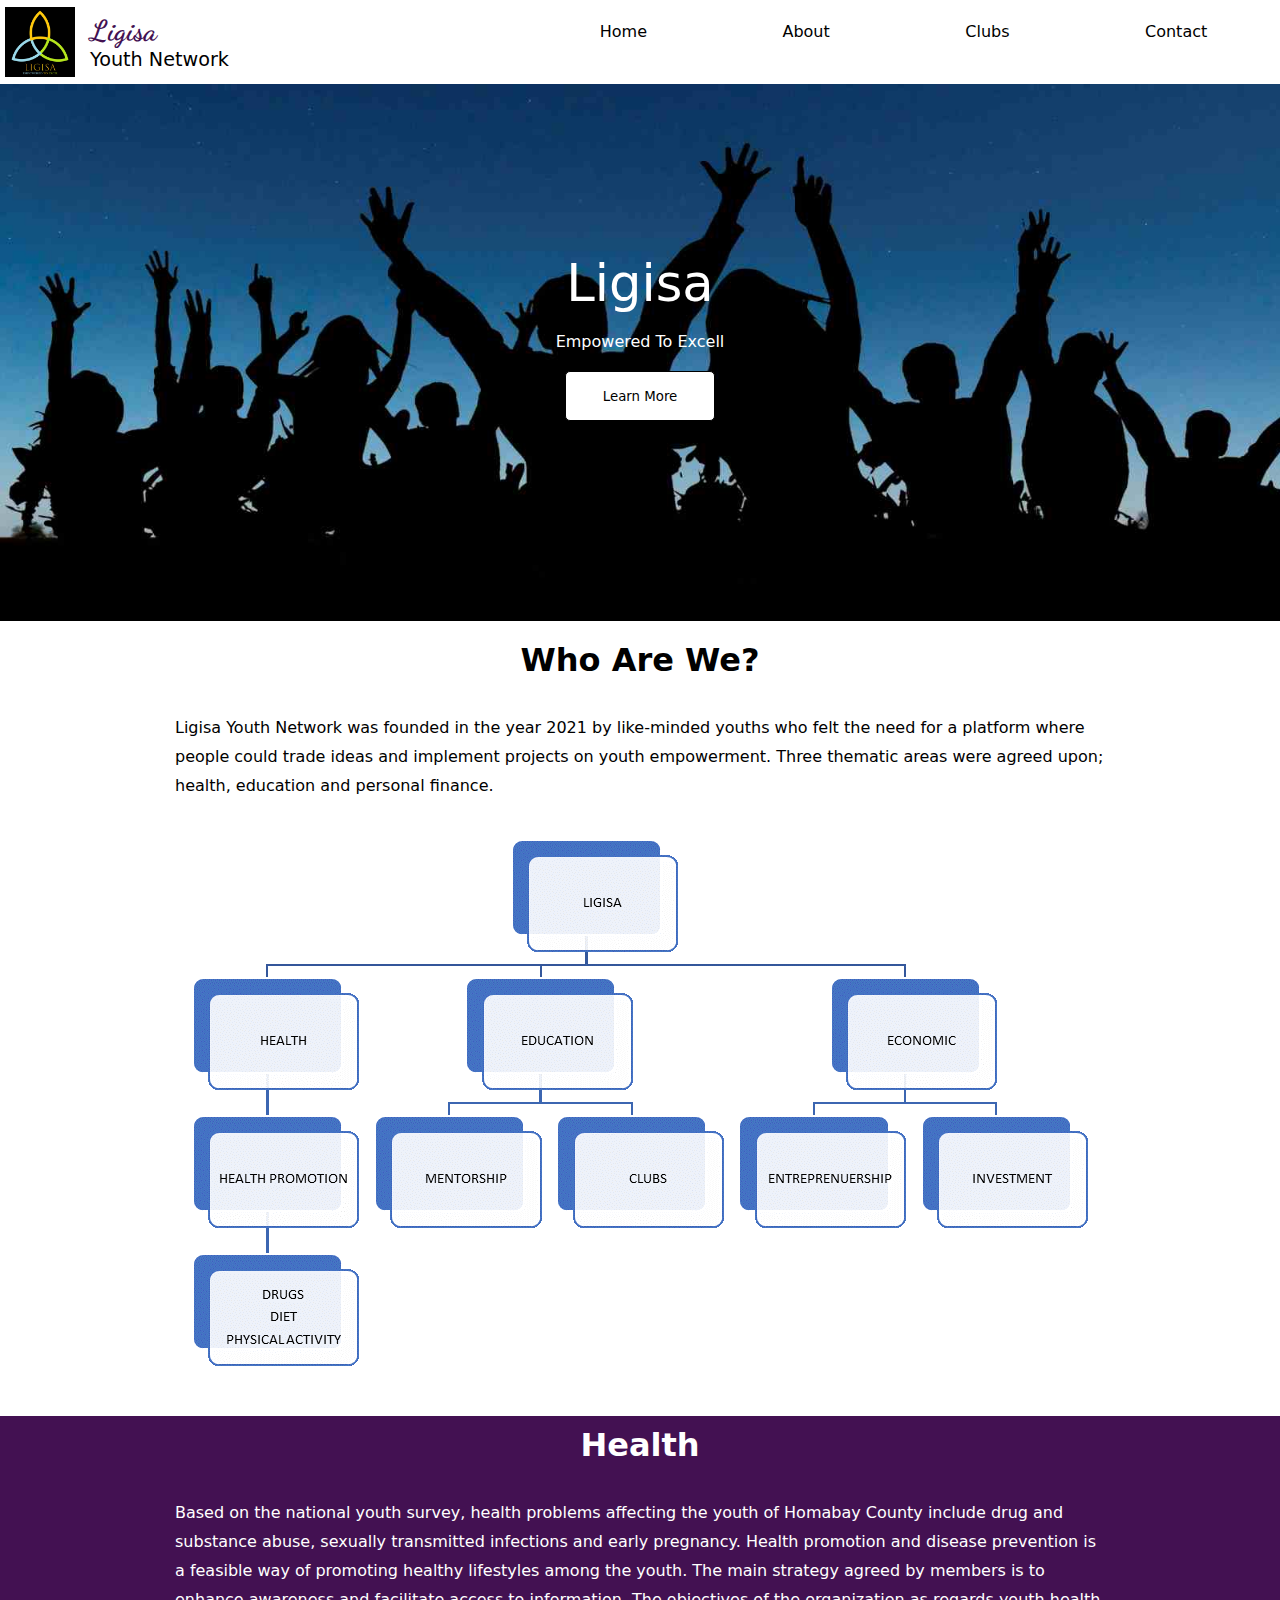
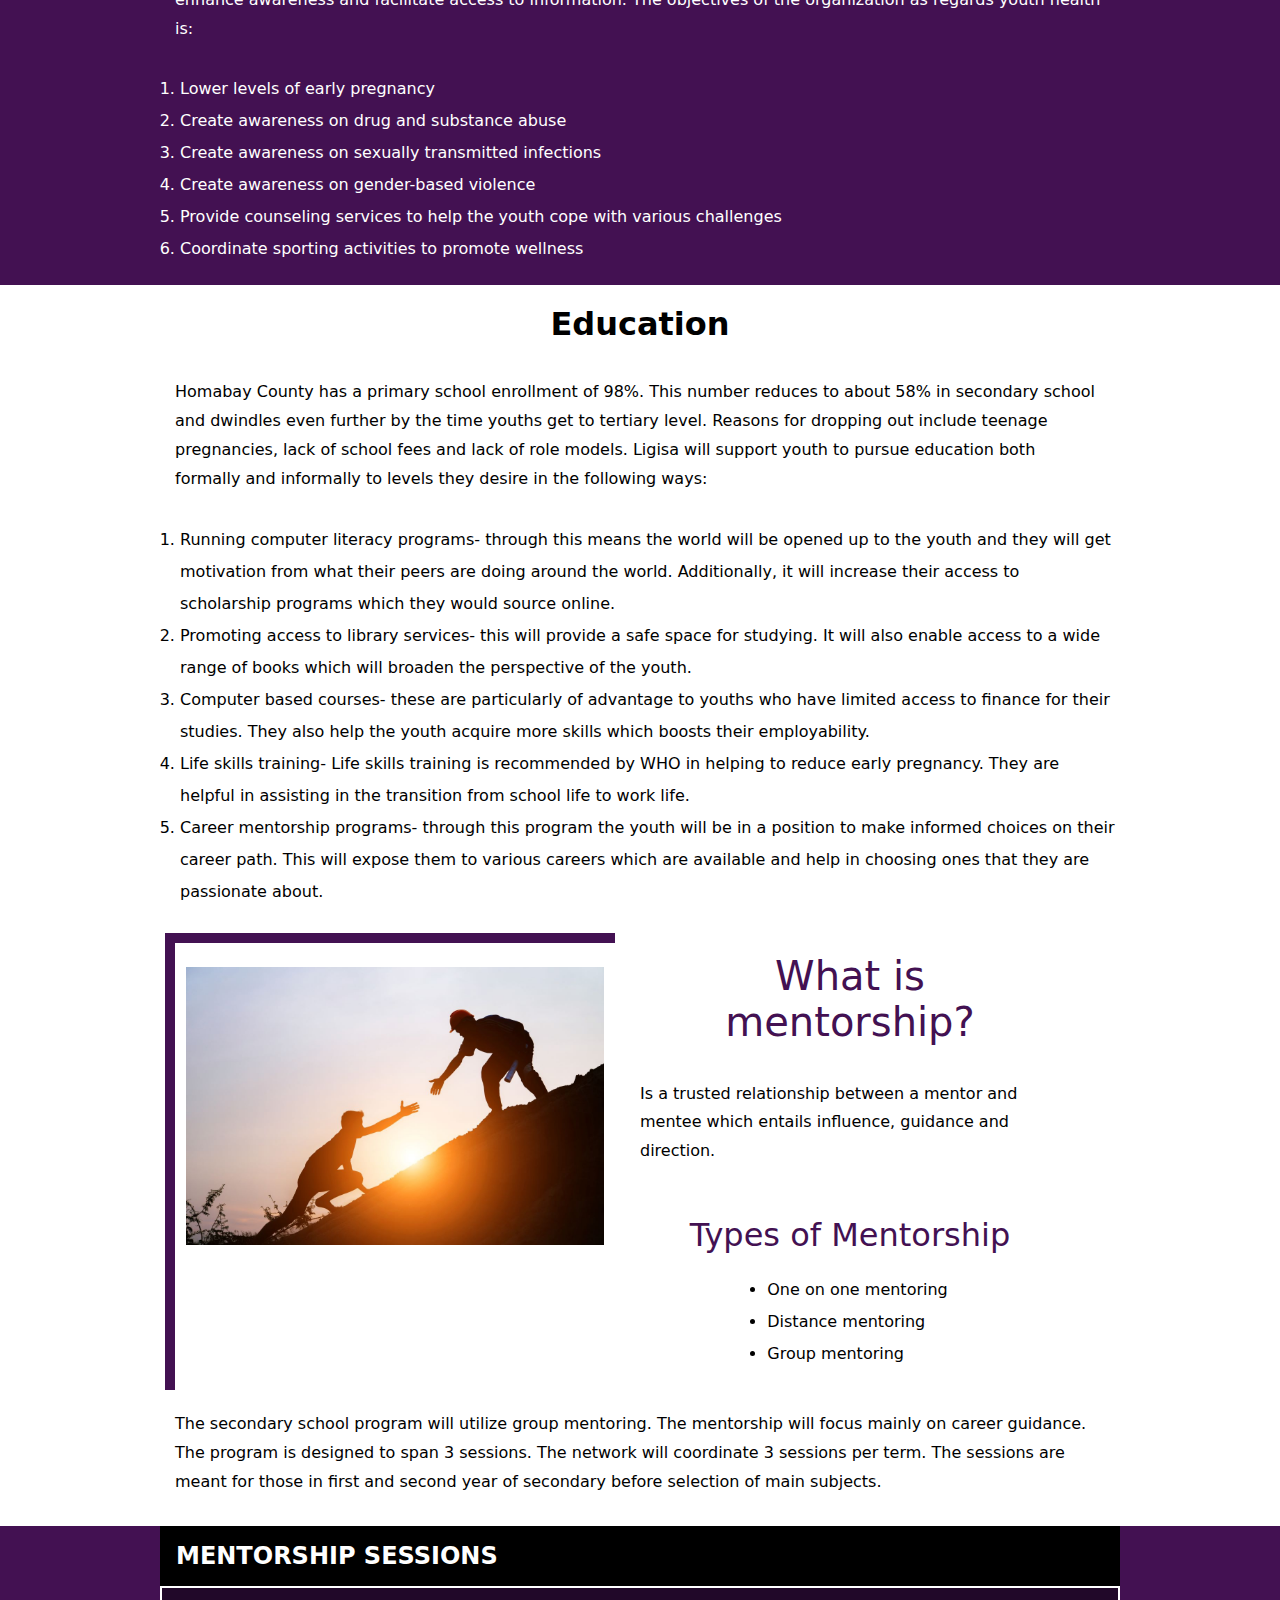
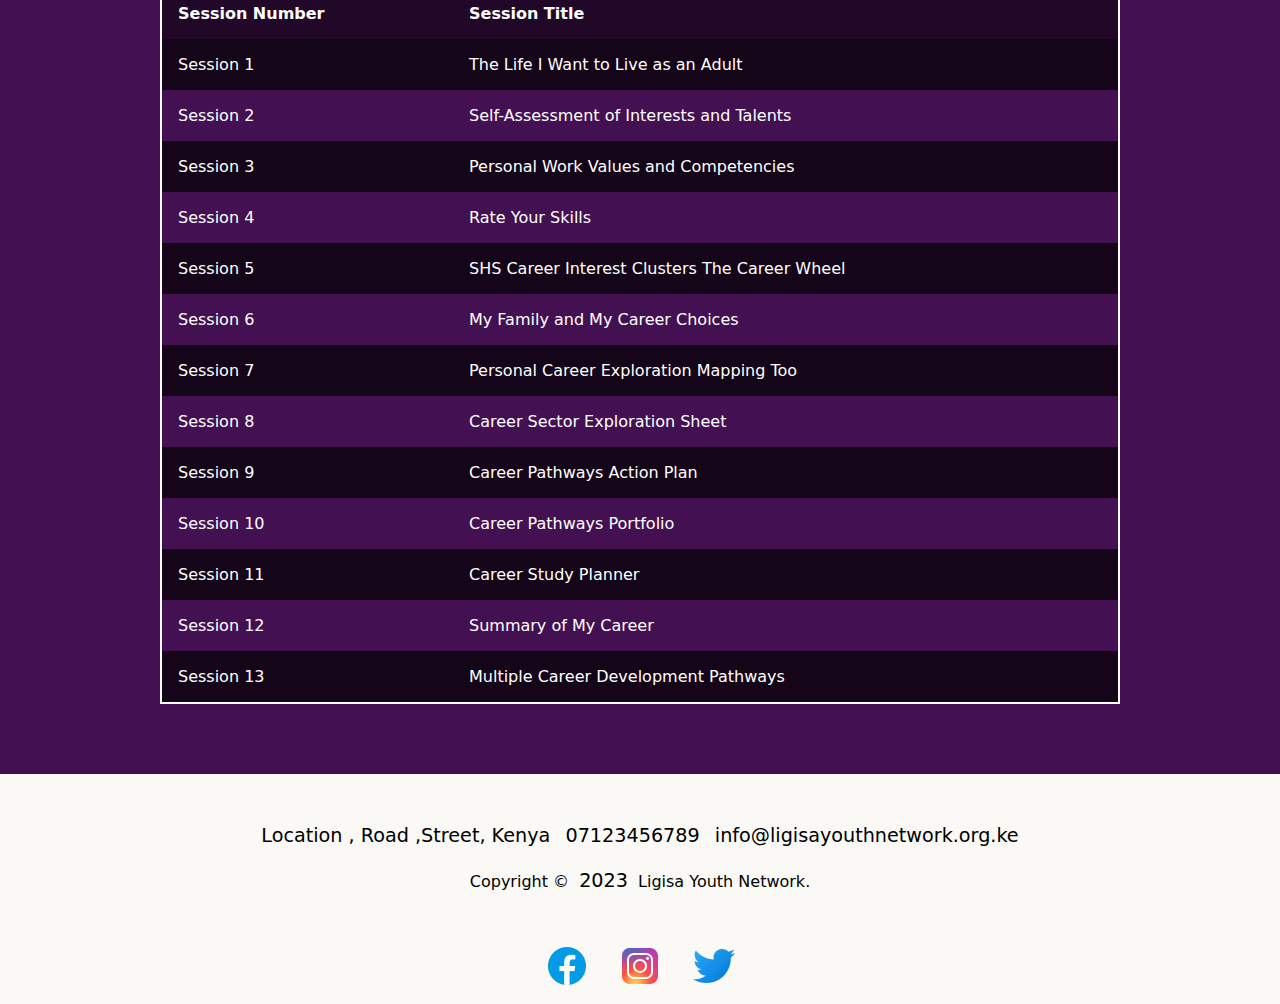
<file: html/index.html>
<!DOCTYPE html>
<html lang="en">

<head>
    <meta charset="UTF-8">
    <meta http-equiv="X-UA-Compatible" content="IE=edge">
    <meta name="viewport" content="width=device-width, initial-scale=1.0">
    <title>Ligisa Youth Network</title>
    <link rel="stylesheet" href="../css/style.css">
    <link rel="stylesheet" href="../css/style2.css">
    <script src="../js/main.js" defer></script>

</head>

<body>
    <nav class="navbar">
        <div class="logo-div">
            <div class="logo">
                <img src="../images/logo_dark.jpeg" alt="group logo">
            </div>
            <div class="logo-text">
                <span class="ligisa-txt">Ligisa</span>
                <span class="youth-network-txt">Youth Network</span>
            </div>
        </div>
        <a href="#" class="toggle-button">
            <span class="bar"></span>
            <span class="bar"></span>     
            <span class="bar"></span>
        </a>
        <div class="navbar-links">
            <ul>
                <li>
                    <a href="index.html">Home</a>
                </li>
                <li>
                    <a href="about.html">About</a>   
                </li>
                <li>
                    <a href="">Clubs</a> 
                </li>
                <li>
                    <a href="">Contact</a>
                </li>
            </ul>
        </div>
    </nav>
    <div class="l_page">
        <div class="container">
            <br>
            <span class="group-name">Ligisa</span>
            <br>
            <br>
            <span>Empowered To Excell</span>
            <br>
            <button class="learn-more">Learn More</button>
        </div>
    </div>
    <div class="background">
        <div>
            <h2>Who Are We?</h2>
            <p>Ligisa Youth Network was founded in the year
                2021 by like-minded youths who felt the need
                for a platform where people could trade
                ideas and implement projects on youth
                empowerment. Three thematic areas were
                agreed upon; health, education and
                personal finance.</p>
            <img src="../images/img1.png" alt="company organization structure">
        </div>
    </div>
    <section class="health-section">
        <div class="health">
            <h2>Health</h2>
            <div>
                <p>Based on the national youth survey, health
                    problems affecting the youth of Homabay
                    County include drug and substance abuse,
                    sexually transmitted infections and early
                    pregnancy. Health promotion and disease
                    prevention is a feasible way of promoting
                    healthy lifestyles among the youth. The main
                    strategy agreed by members is to enhance
                    awareness and facilitate access to
                    information. The objectives of the
                    organization as regards youth health is:</p>
            </div>
            <div>
                <ul>
                    <li>Lower levels of early pregnancy</li>
                    <li>Create awareness on drug and substance abuse </li>
                    <li>Create awareness on sexually transmitted infections </li>
                    <li>Create awareness on gender-based violence</li>
                    <li>Provide counseling services to help the youth cope with various challenges</li>
                    <li>Coordinate sporting activities to promote wellness</li>
                </ul>
            </div>
        </div>
    </section>

    <section class="education-section">
        <div class="education ">
            <h2>Education</h2>
            <div >
                <p>Homabay County has a primary school enrollment of 98%.
                    This number reduces to about 58% in secondary school
                    and dwindles even further by the time youths get to
                    tertiary level. Reasons for dropping out include
                    teenage pregnancies, lack of school fees and lack
                    of role models. Ligisa will support youth to pursue
                    education both formally and informally to levels they
                    desire in the following ways:</p>
            </div>
            <div>
                <ul>
                    <li>Running computer literacy programs- through this means
                        the world will be opened up to the youth and they will
                        get motivation from what their peers are doing around
                        the world. Additionally, it will increase their access
                        to scholarship programs which they would source online.</li>
                    <li>Promoting access to library services- this will provide
                        a safe space for studying. It will also enable access
                        to a wide range of books which will broaden the
                        perspective of the youth.</li>
                    <li>Computer based courses- these are particularly of
                        advantage to youths who have limited access to finance
                        for their studies. They also help the youth acquire
                        more skills which boosts their employability.</li>
                    <li>Life skills training- Life skills training is
                        recommended by WHO in helping to reduce early
                        pregnancy. They are helpful in assisting in the
                        transition from school life to work life. </li>
                    <li>Career mentorship programs- through this program the
                        youth will be in a position to make informed choices
                        on their career path. This will expose them to various
                        careers which are available and help in choosing ones
                        that they are passionate about.</li>
                </ul>
            </div>
            <div class="mentorship">
                <div class="card mentorship-image">
                    <img src="../images/mentorship.jpg" alt="mentorship image">
                </div>
                <div class="card mentorship-content">
                    <span class="brainstorm">What is mentorship?</span>
                    <p>Is a trusted relationship between a mentor
                        and mentee which entails influence, guidance
                        and direction.
                    </p>
                    <span class="mentorship-types">Types of Mentorship</span>
                    <ul>
                        <li>One on one mentoring</li>
                        <li>Distance mentoring </li>
                        <li>Group mentoring </li>
                    </ul>
                </div>
                <div>
                    <p>
                        The secondary school program will utilize group
                        mentoring. The mentorship will focus mainly on
                        career guidance. The program is designed to span
                        3 sessions. The network will coordinate 3 sessions
                        per term. The sessions are meant for those in first
                        and second year of secondary before selection of
                        main subjects.
                    </p>

                </div>
    </section>
    <section class="mentorship-section">
        <div class="mentorship-sessions">
            <div class="table-container">
                <div class="wrapper">
                    <table>
                        <caption>
                            Mentorship sessions
                        </caption>
                        <tr>
                            <th>Session Number</th>
                            <th>Session Title </th>
                        </tr>
                        <tr>
                            <td>Session 1</td>
                            <td>The Life I Want to Live as an Adult</td>
                        </tr>
                        <tr>
                            <td>Session 2</td>
                            <td>Self-Assessment of Interests and Talents</td>
                        </tr>
                        <tr>
                            <td>Session 3</td>
                            <td>Personal Work Values and Competencies</td>
                        </tr>
                        <tr>
                            <td>Session 4</td>
                            <td>Rate Your Skills</td>
                        </tr>
                        <tr>
                            <td>Session 5</td>
                            <td>SHS Career Interest Clusters
                                The Career Wheel
                            </td>
                        </tr>
                        <tr>
                            <td>Session 6</td>
                            <td>My Family and My Career Choices</td>
                        </tr>
                        <tr>
                            <td>Session 7</td>
                            <td>Personal Career Exploration Mapping Too</td>
                        </tr>
                        <tr>
                            <td>Session 8</td>
                            <td>Career Sector Exploration Sheet</td>
                        </tr>
                        <tr>
                            <td>Session 9</td>
                            <td>Career Pathways Action Plan</td>
                        </tr>
                        <tr>
                            <td>Session 10</td>
                            <td>Career Pathways Portfolio</td>
                        </tr>
                        <tr>
                            <td>Session 11</td>
                            <td>Career Study Planner</td>
                        </tr>
                        <tr>
                            <td>Session 12</td>
                            <td>Summary of My Career</td>
                        </tr>
                        <tr>
                            <td>Session 13</td>
                            <td>Multiple Career Development Pathways</td>
                        </tr>
                    </table>
                </div>
            </div>
        </div>
    </section>

    <footer class="index-footer">
      <div class="address">
        <span>Location , Road ,Street, Kenya</span>
        <span>07123456789</span>
        <span>info@ligisayouthnetwork.org.ke</span>
      </div> 
      <div>
        <p>Copyright &copy; <span>2023</span> Ligisa Youth Network.</p>
      </div> 
      <div class="social-icons">
        <img src="../images/facebook-icon.png">
        <img src="../images/instagram-icon.png">
        <img src="../images/twitter-icon.png">
      </div> 
    </footer>
    
    
</body>

</html>
</file>
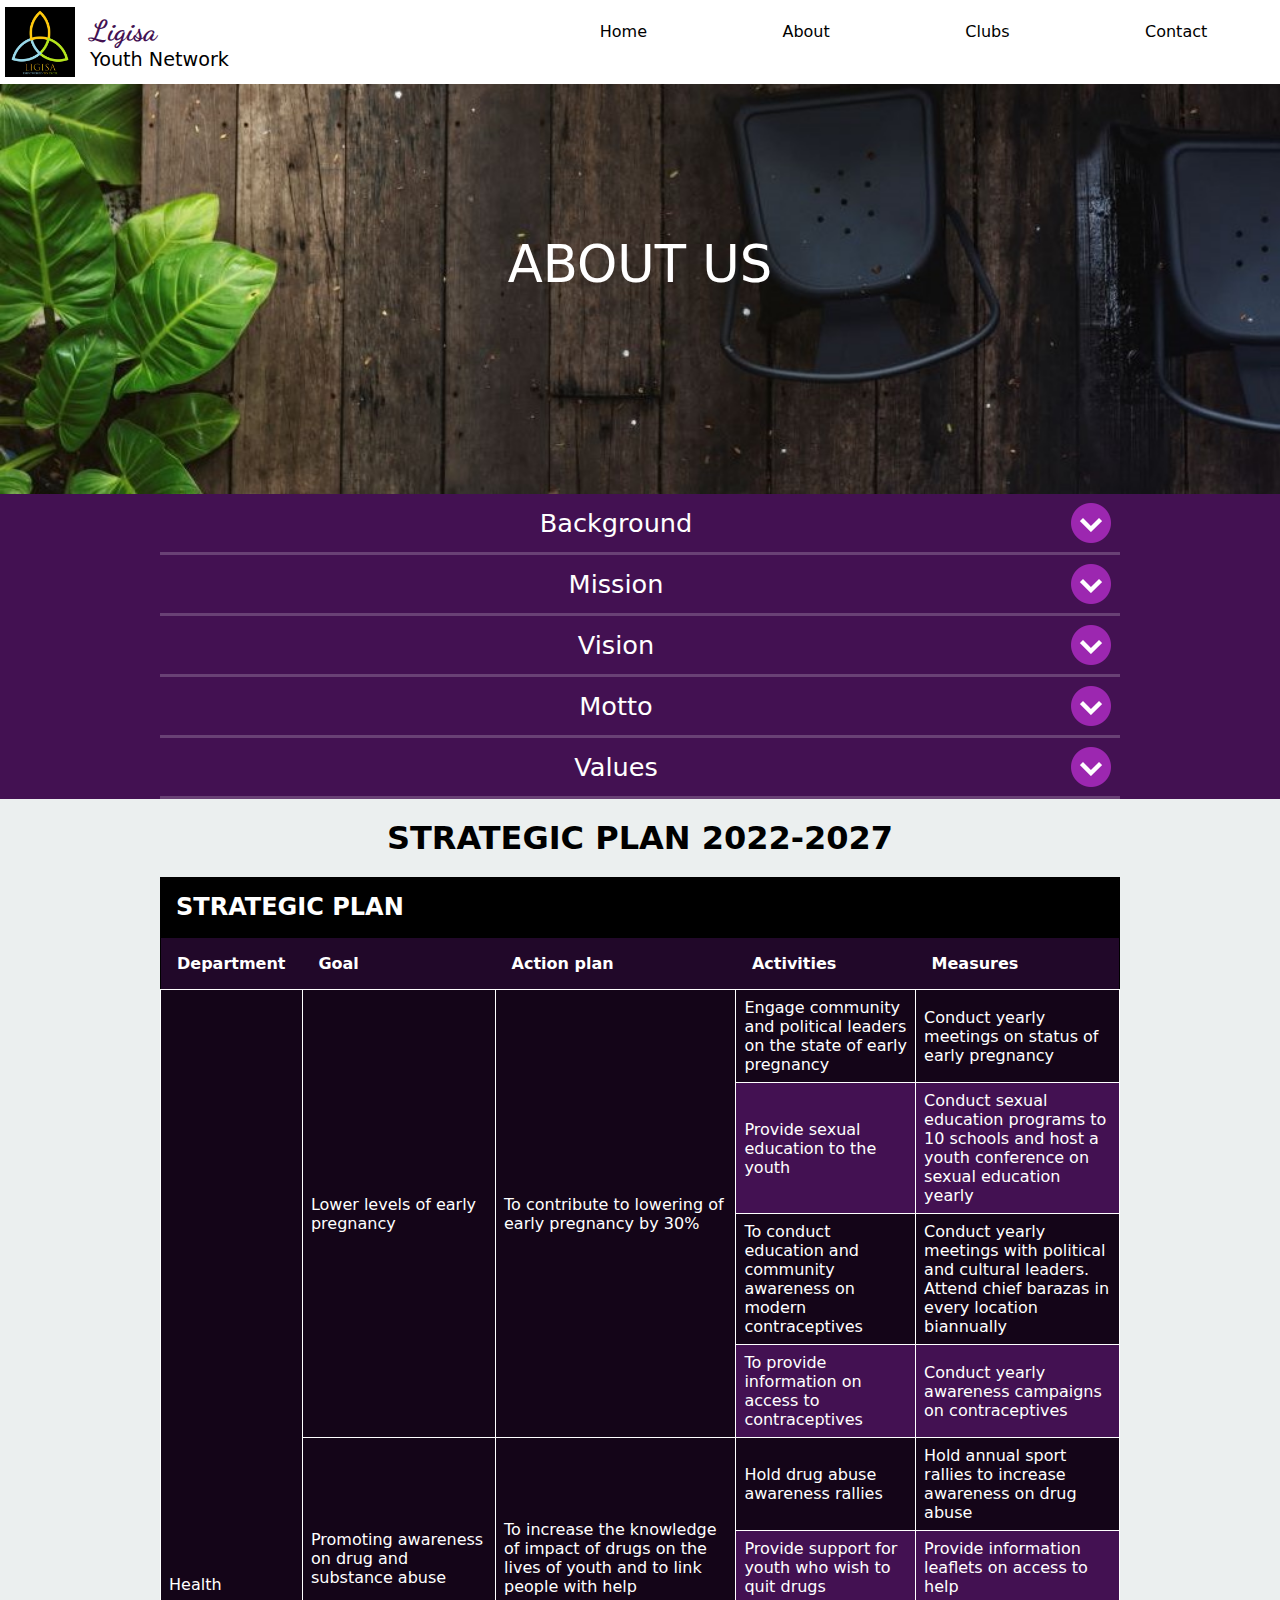
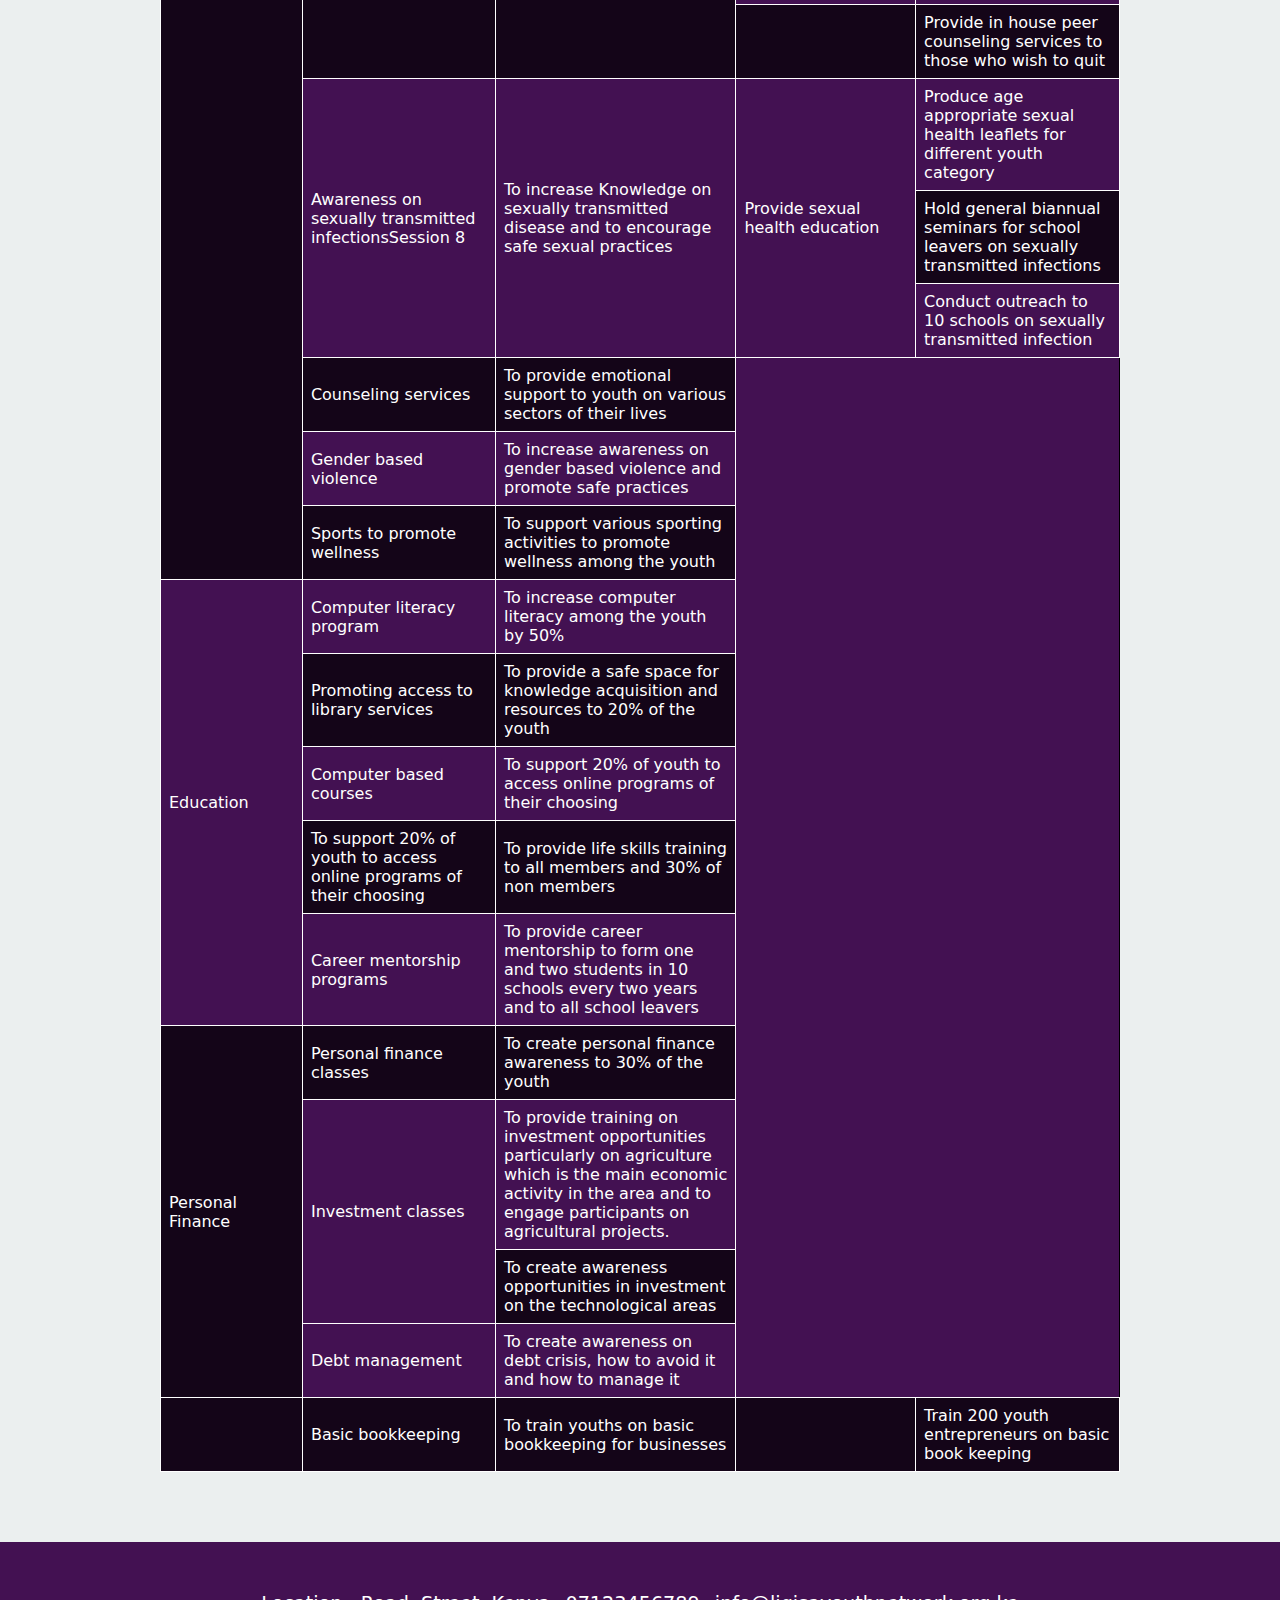
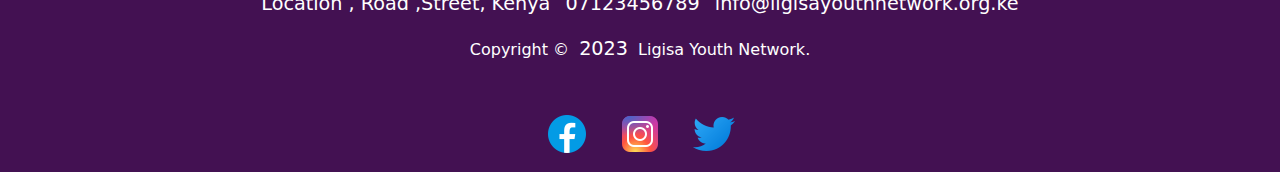
<file: html/about.html>
<!DOCTYPE html>
<html lang="en">

<head>
    <meta charset="UTF-8">
    <meta http-equiv="X-UA-Compatible" content="IE=edge">
    <meta name="viewport" content="width=device-width, initial-scale=1.0">
    <title>Ligisa Youth Network</title>
    <link rel="stylesheet" href="../css/style.css">
    <link rel="stylesheet" href="../css/style2.css">
    <script src="../js/main.js" defer></script>
</head>

<body>
    <nav class="navbar">
        <div class="logo-div">
            <div class="logo">
                <img src="../images/logo_dark.jpeg" alt="">
            </div>
            <div class="logo-text">
                <span class="ligisa-txt">Ligisa</span>
                <span class="youth-network-txt">Youth Network</span>
            </div>
        </div>
        <a href="#" class="toggle-button">
            <span class="bar"></span>
            <span class="bar"></span>
            <span class="bar"></span>
        </a>
        <div class="navbar-links">
            <ul>
                <li>
                    <a href="index.html">Home</a>
                </li>
                <li>
                    <a href="about.html">About</a>
                </li>
                <li>
                    <a href="">Clubs</a>
                </li>
                <li>
                    <a href="">Contact</a>
                </li>
            </ul>
        </div>
    </nav>

    <div class="about-wrapper">
        <div class="container">
            <span class="group-name">ABOUT US</span>
        </div>
    </div>

    <div class="about">
        <div class="about_container">
            <div>
                <div class="about-heading">
                    <span>Background</span>
                    <img src="../images/arrow-down.png">
                </div>
                <p>
                    Ligisa Youth Network was founded in the year 2021 by like-minded youths who felt the need for a
                    platform where people could trade ideas and implement projects on youth empowerment. Three thematic
                    areas were agreed upon; health, education and personal finance.
                </p>
            </div>
            <div>
                <div class="about-heading">
                    <span>Mission</span>
                    <img src="../images/arrow-down.png">
                </div>
                <p>
                    To provide a platform through which the youth can work collaboratively to reach their full
                    potential. We provide opportunities for enhancing and learning new skills in fields related to
                    health, education and personal finance.
                </p>
            </div>
            <div>
                <div class="about-heading">
                    <span>Vision</span>
                    <img src="../images/arrow-down.png">
                </div>
                <p>
                    To provide a safe, inspiring community hub which runs programs to empower the youth of Homabay
                    County on health, education and personal finance.
                </p>
            </div>
            <div>
                <div class="about-heading">
                    <span>Motto</span>
                    <img src="../images/arrow-down.png">
                </div>
                <p>
                    Empowered to excel
                </p>
            </div>
            <div>
                <div class="about-heading">
                    <span>Values</span>
                    <img src="../images/arrow-down.png">
                </div>
                <ul>
                    <li>To walk with integrity</li>
                    <li>To work collaboratively</li>
                    <li>To be a brother/sister’s keeper</li>
                    <li>Accountability to self and community members</li>
                    <li>To be drivers of positive change in the community</li>
                    <li>To treat self, members and community respectfully.</li>
                    <li>To approach everything we do passionately.</li>
                </ul>
            </div>
        </div>
    </div>
    <div class="strategic-plan-parent">
        <div class="strategic-plan">
            <div class="table-container">
                <div class="wrapper">
                    <h2>STRATEGIC PLAN 2022-2027</h2>
                    <table class="border">
                        <caption>
                            Strategic Plan
                        </caption>
                        <tr>
                            <th>Department</th>
                            <th>Goal</th>
                            <th>Action plan</th>
                            <th>Activities</th>
                            <th>Measures</th>
                        </tr>
                        <tr>
                            <td rowspan="13">Health</td>
                            <td rowspan="4">Lower levels of early pregnancy</td>
                            <td rowspan="4">To contribute to lowering of early pregnancy by 30% </td>
                            <td>Engage community and political leaders on the state of early pregnancy</td>
                            <td>Conduct yearly meetings on status of early pregnancy</td>
                        </tr>
                        <tr>
                            <td>Provide sexual education to the youth</td>
                            <td>Conduct sexual education programs to 10 schools and host a youth conference on sexual education yearly</td>
                        </tr>
                        <tr>
                            <td>To conduct education and community awareness on modern contraceptives</td>
                            <td>Conduct yearly meetings with political and cultural leaders. Attend chief barazas in every location biannually</td>
                        </tr>
                        <tr>
                            <td>To provide information on access to contraceptives</td>
                            <td>Conduct yearly awareness campaigns on contraceptives</td>
                        </tr>
                        <tr>
                            <td rowspan="3">Promoting awareness on drug and substance abuse</td>
                            <td rowspan="3">To increase the knowledge of impact of drugs on the lives of youth and to link people with help</td>
                            <td>Hold drug abuse  awareness rallies </td>
                            <td>Hold annual sport rallies to increase awareness on drug abuse </td>
                        </tr>
                        <tr>
                            <td>Provide support for youth who wish to quit drugs</td>
                            <td>Provide information leaflets on access to help </td>
                        </tr>
                        <tr>
                            <td></td>
                            <td>Provide in house peer counseling services to those who wish to quit</td>
                        </tr>
                        <tr>
                            <td rowspan="3">Awareness on sexually transmitted infectionsSession 8</td>
                            <td rowspan="3">To increase Knowledge on sexually transmitted disease and to encourage safe sexual practices</td>
                            <td rowspan="3">Provide sexual health education</td>
                            <td>Produce age appropriate sexual health leaflets for different youth category</td>
                        </tr>
            
                        <tr>
                            <td>Hold general biannual seminars for school leavers on sexually transmitted infections</td>
                        
                        </tr>
                        <tr>
                            <td>Conduct outreach to 10 schools on sexually transmitted infection</td>
                            
                        </tr>
                        <tr>
                            <td>Counseling services</td>
                            <td>To provide emotional support to youth on various sectors of their lives</td>
                            
                        </tr>
                        <tr>
                            <td>Gender based violence</td>
                            <td>To increase awareness on gender based violence and promote safe practices</td>
                           
                        </tr>
                        <tr>
                            <td>Sports to promote wellness</td>
                            <td>To support various sporting activities to promote wellness among the youth</td>
                        </tr>
                        <tr>
                            <td rowspan="5">Education</td>
                            <td>Computer literacy program</td>
                            <td>To increase computer literacy among the youth by 50%</td>
                         
                        </tr>
                        <tr>
                            <td>Promoting access to library services</td>
                            <td>To provide a safe space for knowledge acquisition and resources to 20% of the youth</td>
                            
                        </tr>
                        <tr>
                            
                            <td>Computer based courses</td>
                            <td>To support 20% of youth to access online programs of their choosing </td>
                            
                        </tr>
                        <tr>
                            
                            <td>To support 20% of youth to access online programs of their choosing </td>
                            <td>To provide life skills training to all members and 30% of non members</td>
                            
                        </tr>
                        <tr>
                            
                            <td>Career mentorship programs</td>
                            <td>To provide career mentorship to form one and two students in 10 schools every two years and to all school leavers </td>
                            
                        </tr>
                        <tr>
                            <td rowspan="4">Personal Finance</td>
                            <td>Personal finance classes</td>
                            <td>To create personal finance awareness to 30% of the youth</td>
                            
                        </tr>
                        <tr>
                            
                            <td rowspan="2">Investment classes</td>
                            <td>To provide training on investment opportunities particularly on agriculture which is the main economic activity in the area and to engage participants on agricultural projects.
                            </td>
                            
                        </tr>
                        <tr>
                           
                            <td>To create awareness opportunities in investment on the technological areas</td>
                            
                        </tr>
                        <tr>
                            
                            <td>Debt management</td>
                            <td>To create awareness on debt crisis, how to avoid it and how to manage it</td>
                            
                        </tr>
                        <tr>
                        <td></td>
                            <td>Basic bookkeeping</td>
                            <td>To train youths on basic bookkeeping for businesses</td>
                            <td></td>
                            <td>Train 200 youth entrepreneurs on basic book keeping</td>
                        </tr>

                    </table>
                </div>
            </div>
        </div>
     
    </div>

    <footer class="about-footer">
        <div class="address">
          <span>Location , Road ,Street, Kenya</span>
          <span>07123456789</span>
          <span>info@ligisayouthnetwork.org.ke</span>
        </div> 
        <div>
          <p>Copyright &copy; <span>2023</span> Ligisa Youth Network.</p>
        </div> 
        <div class="social-icons">
          <img src="../images/facebook-icon.png">
          <img src="../images/instagram-icon.png">
          <img src="../images/twitter-icon.png">
        </div> 
      </footer>
</body>

</html>
</file>
<file: css/style.css>
@import url('https://fonts.googleapis.com/css2?family=Dancing+Script&display=swap');

* {
    margin: 0;
    padding: 0;
    box-sizing: border-box;
    font-family: system-ui;
}
    /* NAVIGATION */
.navbar{
    background-color: white;
    display: flex;
    position: sticky;
    top: 0px;
    display: flex;
    justify-content: space-between;
    align-items: center;
}

.logo-div{
    display: flex;
    align-items: center;
}

.logo{
    width: 80px;
    height: 80px;
}

.logo-text{
    padding: 10px;
    display: flex;
    flex-direction: column;
}
.ligisa-txt{
    font-family: 'Dancing Script', cursive;
    color: #431152;
    font-size: 1.8rem;
    font-weight: 700;
}

.youth-network-txt{
    color: whblackite;
    font-size: 1.2rem;
}

nav img{
    width: 100%;
    height: 100%;
    padding: 5px;
}

.navbar-links
{
    width: 60%;
}

.navbar-links ul{
    display: flex;
    justify-content: space-around;
}

.navbar-links li{
    list-style: none;
}

.navbar-links li a {
    color: #000000;
    text-decoration: none;
    padding: 1rem;
    display: block;
}

.navbar-links li:hover{
    text-decoration: underline;
}

.toggle-button{
    position: absolute;
    top: 1.5rem;
    right: 1rem;
    display: none;
    flex-direction: column;
    justify-content: space-between;
    width: 30px;
    height: 21px;
}

.toggle-button .bar{
    width: 100%;
    height: 3px;
    border-radius: 10px;
    background-color: #000000;
    transition: all 0.3s ease;
  }

/* BACKGROUND IMAGE */
.l_page{
    background-color: rgb(38, 74, 62);
    color: white;
    background-image: url(../images/background.jpg);
    background-repeat: no-repeat;
    background-size: cover;
    padding-top: 150px;
    padding-bottom: 200px;

}
.group-name{
    font-size: 3.2rem;
}

.learn-more{
    margin-top: 20px;
    width: 150px;
    height: 50px;
    border-radius: 5px;

    background-color: white;
    color: black;
    border: 1px solid black;
}

.learn-more:hover{
    background-color: rgb(145, 135, 135);
    cursor: pointer;
    color: white;
}



/* CENTRE DIVS */

.container, 
.background, 
.health,
.education,
.mentorship-sessions,
.about_container,
.strategic-plan{
    max-width: 960px;
    margin-left: auto;
    margin-right: auto;

    text-align: center;
}


.background img{

    display: block;
    margin: 1.5em auto;
    max-width: 95%;
    margin-bottom: 50px;
}

h2{
    margin: 10px;
    padding: 10px;
    font-size: 2rem;
    text-align: center;
}
p{
    text-align: left;
    line-height: 1.8rem;
    padding: 15px;
    margin-bottom: 15px;
}

.health-section{
    background-color: #431152;
}

.health{
    color: white;
}

ul{
    list-style: number;
    padding-left: 20px;
    padding-bottom: 20px;
    padding-right: 5px;
    line-height: 2rem;
    text-align: left;
}

/* MEDIA QUERRY */

@media screen and (max-width: 750px){

    .toggle-button{
        display: flex;
    }

    .navbar-links{
        display: none;
        width: 100%;
    }
    
    .navbar{
        flex-direction: column;
        align-items: flex-start;
    }

    .navbar-links ul{
        flex-direction: column;
        width: 100%;
    }

    .navbar-links li{
        text-align: center;
    }

    .navbar-links.active{
        display: flex;
    }

    .logo{
        display: none;

    }
    footer .address{
        margin-top: 50px;
        display: flex;
        flex-wrap: wrap;
        flex-direction: column;
        align-items: center;
        padding: 10px;
    }

}
</file>
<file: css/style2.css>
/* MENTORSHIP */
.mentorship{
    display: flex;
    flex-wrap: wrap;
    text-align: center;
}

.card{
    max-width: 450px;
    min-width: 250px;
    margin:  5px;
}

.mentorship-image{
    border-top: 10px solid #431152;
    border-left: 10px solid #431152;
}

.card img{
    display: block;
    margin: 1.5em auto;
    max-width: 95%;  
}

.mentorship-content{
    display: flex;
    flex-direction: column;
    justify-content: center;
    align-items: center;
}

.brainstorm{
    font-size: 2.5rem;
    padding: 20px;
    color: #431152;
}

.mentorship-content ul{
    list-style-type: disc;
    
}

.mentorship-types{
    font-size: 2rem;
    padding: 20px;
    color: #431152;
}

/* MENTORSHIP TABLE */
.mentorship-section{
    background-color: #431152;
    color: white;
}


.wrapper{
    width: min(900px, 100% -3rem);
    margin-inline: auto;
}


table{
    width: 100%;
    border-collapse: collapse;
    background-color: #431152;
    border: 2px solid white;
    
}

caption,
th,
td{
    padding: 1rem;
    text-align: left;
}

caption{
    background: hsl(0 0% 0%);
    font-size: 1.5rem;
    font-weight: 700;
    text-transform: uppercase;
}

th{
    background: hsl(0 0% 0% / 0.5);
}

tr:nth-of-type(2n){
    background: hsl(0 0% 0% / .7);
}

.table-container{
    max-width: 100%;
    overflow-x: auto;
}


/* ABOUT.HTML STYLING */
.about{
    background-color: #431152;
    color: white;
}

.about-heading{
    display: flex;
    justify-content: space-between;
    align-items: center;
    padding: 5px;
    border-bottom: 3px solid #694175;
    
}

.about-heading span{
    margin: auto;
    font-size: 1.6rem;
}

.about-wrapper{
    background-color: rgb(38, 74, 62);
    color: white;
    background-image: url(../images/about-us.jpg);
    background-repeat: no-repeat;
    background-size: cover;
    padding-top: 150px;
    padding-bottom: 200px;

}

.strategic-plan{
    color: white;

}
.strategic-plan-parent{
    background-color: rgb(235, 239, 239);
}

.border{
    border: 1px solid black;
    
}

.strategic-plan h2{
    color: black;
}

.strategic-plan table td {
  border: 1px solid white;
  padding: 8px;
}

table{
    margin-bottom: 70px;
}

footer{
    display: flex;
    flex-direction: column;
    align-items: center;
}
footer p
{
    padding: 20px;
    font-size: 1rem;
}
footer span{
    font-size: 1.2rem;
    margin: 5px;
}

footer .address{
    margin-top: 50px;

}
.social-icons img{
    padding: 10px;
}
.index-footer{
    background-color: #FAF9F6;
}
.about-footer{
    background-color: #431152;
    color: white;
}
</file>
